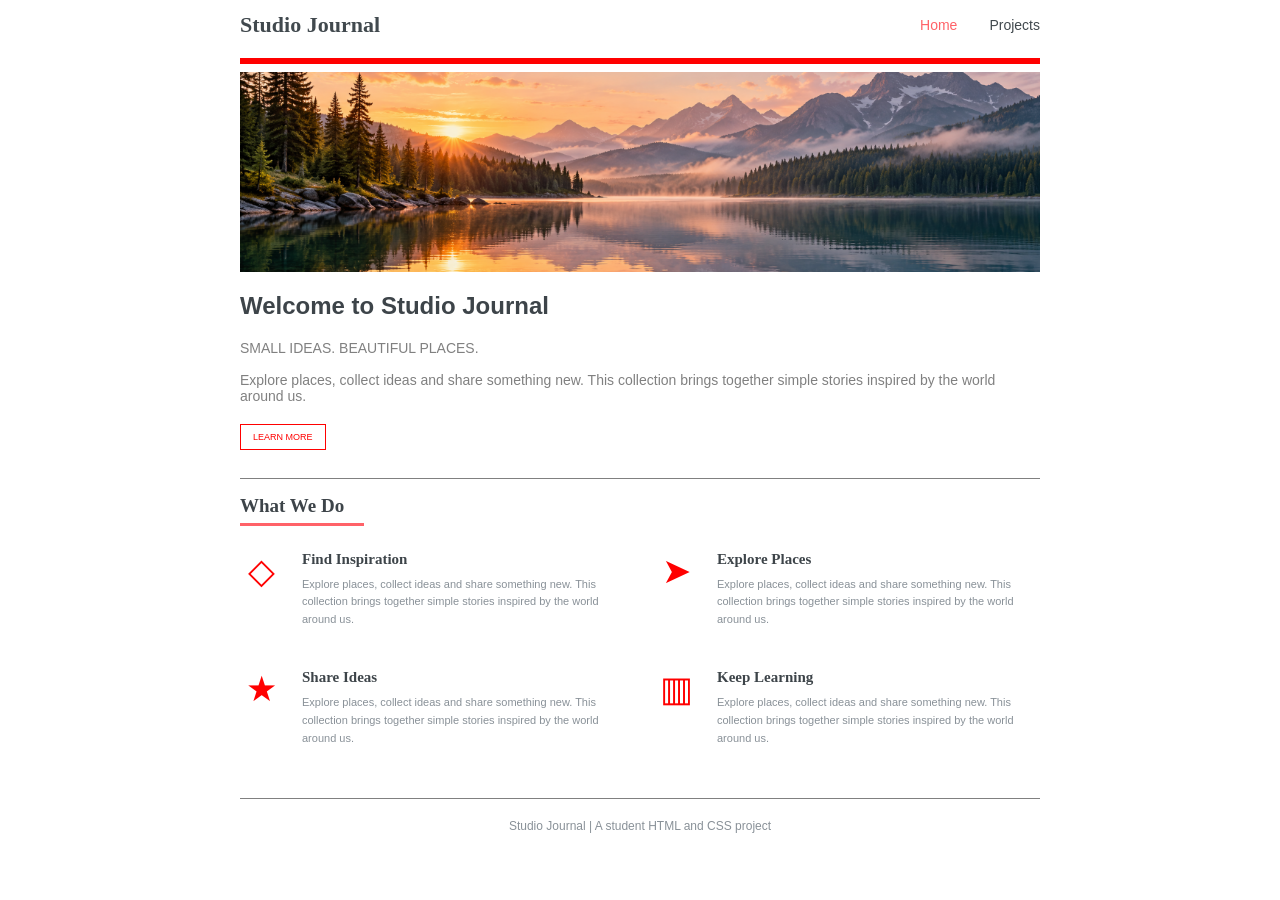
<file: Lab Practical 2/index.html>
<!DOCTYPE html>
<html lang="en">
<head>
    <meta charset="UTF-8">
    <meta name="viewport" content="width=device-width, initial-scale=1.0">
    <title>Studio Journal | Home</title>
    <link rel="stylesheet" href="styles.css">
</head>
<body>
    <header>
        <a class="logo" href="index.html"><strong>Studio Journal</strong></a>
        <nav>
            <a href="index.html" class="active" aria-current="page">Home</a>
            <a href="projects.html">Projects</a>
        </nav>
    </header>
<hr/>

    <main>
        <section class="intro">
            <img class="banner" src="images/pic10.png" alt="Mountain lake at sunrise">
            <h1>Welcome to Studio Journal</h1>
            <p class="subtitle">Small ideas. Beautiful places.</p>
            <p class="para">Explore places, collect ideas and share something new. This collection brings together simple stories inspired by the world around us.</p>
            <a class="button" href="#features">Learn More</a>
        </section>

        <section id="features">
            <h2>What We Do</h2>
            <div class="features">
                <article class="feature">
                    <span class="icon" aria-hidden="true">◇</span>
                    <div>
                        <h3>Find Inspiration</h3>
                        <p>Explore places, collect ideas and share something new. This collection brings together simple stories inspired by the world around us.</p>
                    </div>
                </article>
                <article class="feature">
                    <span class="icon" aria-hidden="true">➤</span>
                    <div>
                        <h3>Explore Places</h3>
                        <p>Explore places, collect ideas and share something new. This collection brings together simple stories inspired by the world around us.</p>
                    </div>
                </article>
                <article class="feature">
                    <span class="icon" aria-hidden="true">★</span>
                    <div>
                        <h3>Share Ideas</h3>
                        <p>Explore places, collect ideas and share something new. This collection brings together simple stories inspired by the world around us.</p>
                    </div>
                </article>
                <article class="feature">
                    <span class="icon" aria-hidden="true">▥</span>
                    <div>
                        <h3>Keep Learning</h3>
                        <p>Explore places, collect ideas and share something new. This collection brings together simple stories inspired by the world around us.</p>
                    </div>
                </article>
            </div>
        </section>
    </main>
    <footer>Studio Journal | A student HTML and CSS project</footer>
</body>
</html>
</file>
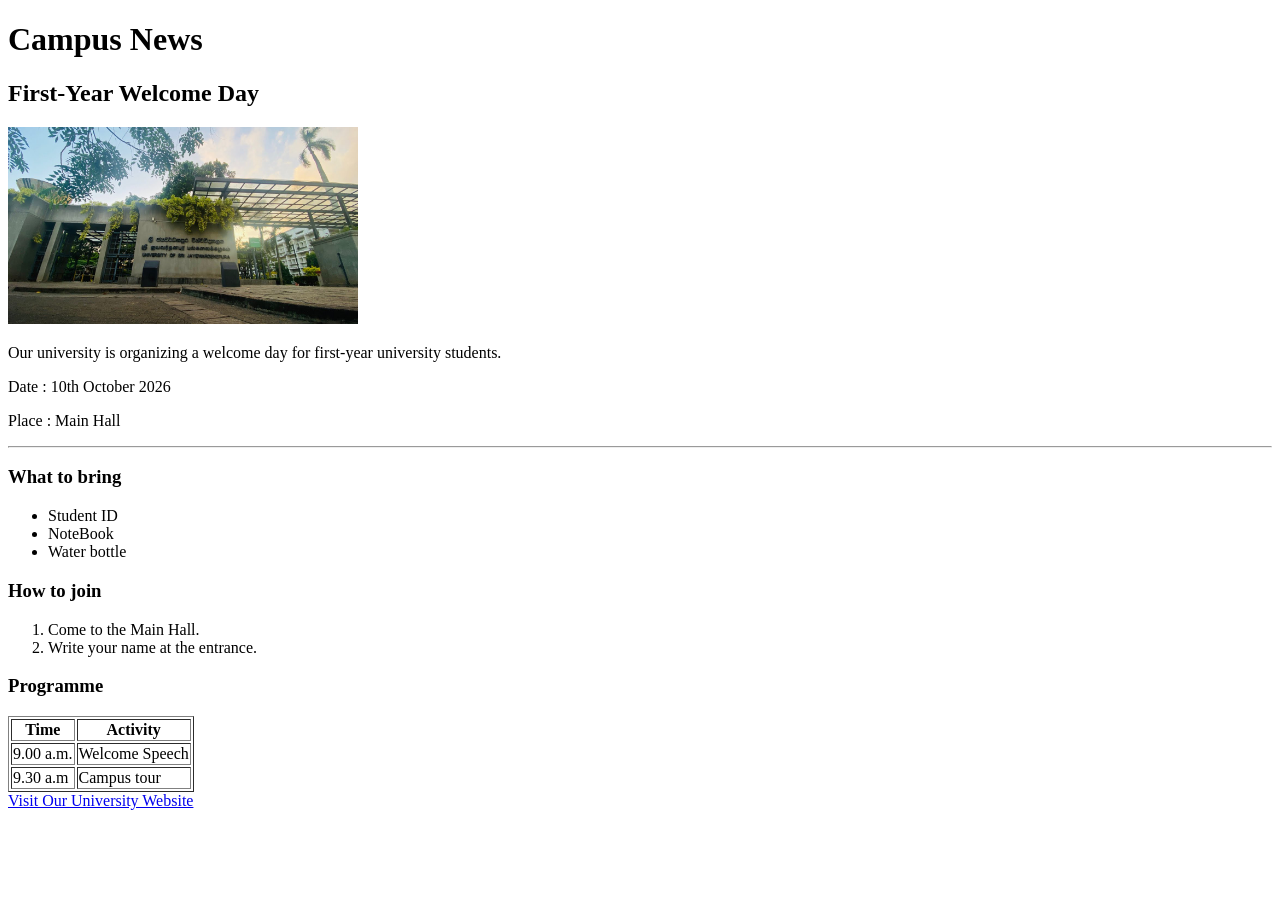
<file: Lab Practical 1/news.html>
<!DOCTYPE html>
<html lang="en">
<head>
    <meta charset="UTF-8">
    <meta name="viewport" content="width=device-width, initial-scale=1.0">
    <title>Document</title>
</head>
<body>
    <h1>Campus News</h1>
    <h2>First-Year Welcome Day</h2>
    <img src="university.jpg" alt="University campus" width="350">
    <p>Our university is organizing a welcome day for first-year university students.</p>

       <p> Date  : 10th October 2026</p>
       <p> Place : Main Hall</p>
        <hr>

    <h3>What to bring</h3>
    <ul>
        <li>Student ID</li>
        <li>NoteBook</li>
        <li>Water bottle</li>
    </ul>

    <h3>How to join</h3>
    <ol>
        <li>Come to the Main Hall.</li>
        <li>Write your name at the entrance.</li>
    </ol>
    
    <h3>Programme</h3>
    <table border="1">
        <tr>
            <th>Time</th>
            <th>Activity</th>
        </tr>

        <tr>
            <td>9.00 a.m.</td>
            <td>Welcome Speech</td>
        </tr>

        <tr>
            <td>9.30 a.m</td>
            <td>Campus tour</td>
        </tr>
    </table>

    <a href="https://www.sjp.ac.lk/">Visit Our University Website</a>


</body>
</html>
</file>
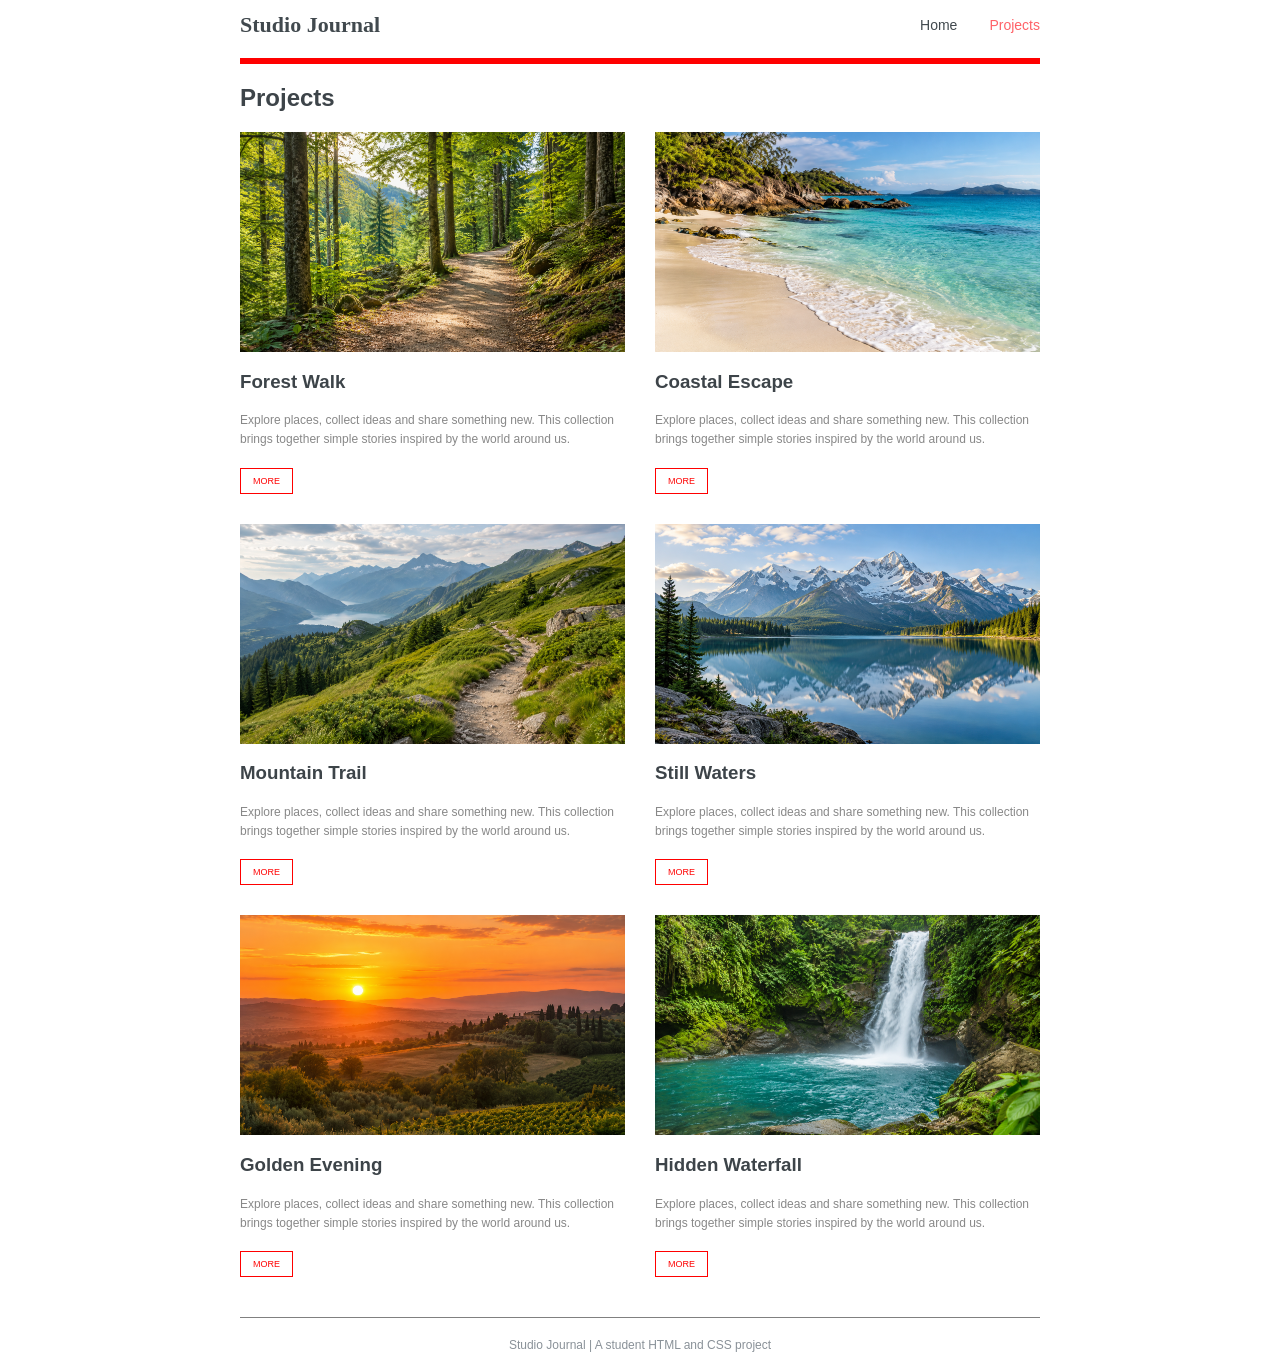
<file: Lab Practical 2/projects.html>
<!DOCTYPE html>
<html lang="en">
<head>
    <meta charset="UTF-8">
    <meta name="viewport" content="width=device-width, initial-scale=1.0">
    <title>Studio Journal | Projects</title>
    <link rel="stylesheet" href="styles.css">
</head>
<body>
    <header>
        <a class="logo" href="index.html"><strong>Studio Journal</strong></a>
        <nav>
            <a href="index.html">Home</a>
            <a href="projects.html" class="active" aria-current="page">Projects</a>
        </nav>
    </header>
    <hr/>

    <main>
        <section>
            <h1 class="section-title">Projects</h1>
            <div class="projects">
                <article>
                    <img src="images/pic01.png" alt="Sunlit path through a green forest">
                    <h3>Forest Walk</h3>
                    <p>Explore places, collect ideas and share something new. This collection brings together simple stories inspired by the world around us.</p>
                    <a class="button" href="images/pic01.png">More</a>
                </article>
                <article>
                    <img src="images/pic02.png" alt="Sandy coastline beside turquoise water">
                    <h3>Coastal Escape</h3>
                    <p>Explore places, collect ideas and share something new. This collection brings together simple stories inspired by the world around us.</p>
                    <a class="button" href="images/pic02.png">More</a>
                </article>
                <article>
                    <img src="images/pic03.png" alt="Trail through green mountain hills">
                    <h3>Mountain Trail</h3>
                    <p>Explore places, collect ideas and share something new. This collection brings together simple stories inspired by the world around us.</p>
                    <a class="button" href="images/pic03.png">More</a>
                </article>
                <article>
                    <img src="images/pic04.png" alt="Lake reflecting distant mountains">
                    <h3>Still Waters</h3>
                    <p>Explore places, collect ideas and share something new. This collection brings together simple stories inspired by the world around us.</p>
                    <a class="button" href="images/pic04.png">More</a>
                </article>
                <article>
                    <img src="images/pic05.png" alt="Sunset over rolling countryside">
                    <h3>Golden Evening</h3>
                    <p>Explore places, collect ideas and share something new. This collection brings together simple stories inspired by the world around us.</p>
                    <a class="button" href="images/pic05.png">More</a>
                </article>
                <article>
                    <img src="images/pic06.png" alt="Waterfall surrounded by green plants">
                    <h3>Hidden Waterfall</h3>
                    <p>Explore places, collect ideas and share something new. This collection brings together simple stories inspired by the world around us.</p>
                    <a class="button" href="images/pic06.png">More</a>
                </article>
            </div>
        </section>
    </main>
    <footer>Studio Journal | A student HTML and CSS project</footer>
</body>
</html>
</file>
<file: Lab Practical 2/styles.css>
body {
    font-family: Arial, sans-serif;
    color:black;
    background-color: white;
    max-width: 800px;
    margin: 0 auto;
    padding: 0 20px;
}

header {
    display: flex;
    justify-content: space-between;
    align-items: center;
    padding: 12px 0;
}

.logo {
    text-decoration: none;
    color: #41494e;
    font-family: Georgia, serif;
    font-size: 22px;
}

nav {
    display: flex;
    gap: 32px;
}

nav a {
    text-decoration: none;
    color: #41494e;
    font-family: Arial, sans-serif;
    font-size: 14px;
}

nav a.active {
    color: #ff6268;
}


.banner {
    width: 100%;
    height: 200px;
    object-fit: cover;
    display: block;
}


.subtitle {
    font-size: 14px;
    text-transform: uppercase;
    color: grey;
    margin-top: 0;
    margin-bottom: 16px;
}

.para{
    color:grey;
    font-size: 14px;
    

}

.button {
    display: inline-block;
    color: red;
    text-decoration: none;
    border: 1px solid red;
    padding: 7px 12px;
    font-size: 9px;
    text-transform: uppercase;
    margin-top: 6px;
}


#features {
    margin-top: 28px;
    border-top: 1px solid grey;
}

#features h2 {
    font-family: Georgia, serif;
    font-size: 19px;
    margin-bottom: 25px;
}

h1,h2,h3{ color: #3d4449;}

hr{
    border:3px solid red;
}

.features , .projects{
    display:grid;
    grid-template-columns: 1fr 1fr;
    gap:30px;

}

.feature{
    display:flex;
    align-items: flex-start;
    gap:20px;
}

.icon{
    color:red;
    font-size: 35px;
    min-width: 42px;
    text-align: center;
}

.feature h3 {
    font-family: Georgia, serif;
    font-size: 15px;
    margin-top: 0;
    margin-bottom: 8px;
}

.feature p {
    font-size: 11px;
    line-height: 1.6;
    color: #899198;
    margin-top: 0;
}

#features h2::after {
    content: "";
    display: block;
    width: 124px;
    height: 3px;
    background-color: #ff6268;
    margin-top: 6px;
}


footer {
    text-align: center;
    font-size: 12px;
    color: #899198;
    margin-top: 40px;
    padding: 20px 0;
    border-top: 1px solid grey;
}


.projects img {
    width: 100%;
    height: 220px;
    object-fit: cover;
    display: block;
}


.projects p {
    font-size: 12px;
    line-height: 1.6;
    color: #888888;

    margin-top: 0;
    margin-bottom: 12px;
}
</file>
